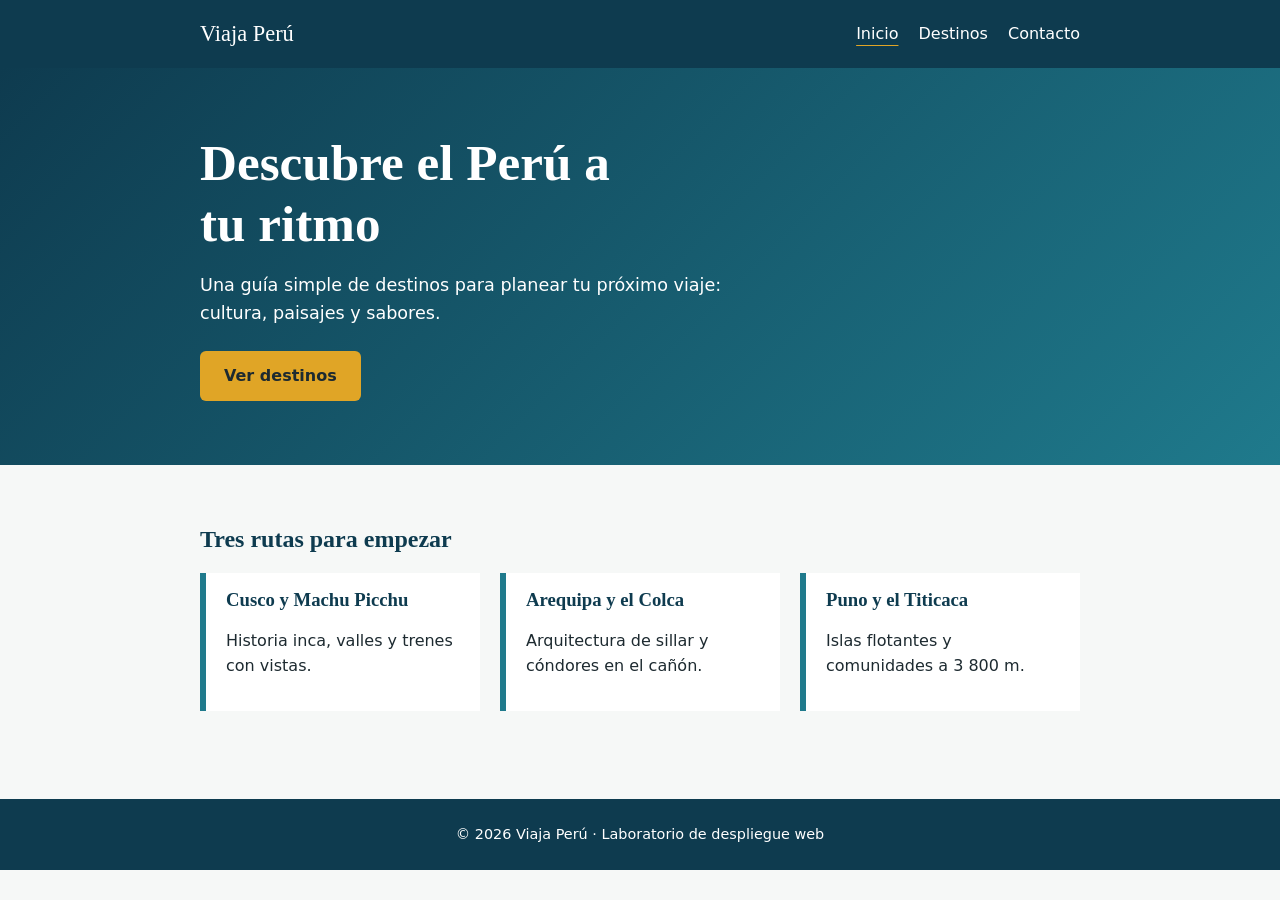
<file: index.html>
<!DOCTYPE html>
<html lang="es">
<head>
  <meta charset="UTF-8">
  <meta name="viewport" content="width=device-width, initial-scale=1.0">

  <!-- SEO técnico: meta tags estándar -->
  <title>Viaja Perú | Guía simple de destinos turísticos</title>
  <meta name="description" content="Descubre los mejores destinos del Perú: Cusco, Arequipa, Puno y Lima. Planea tu viaje con una guía clara y sencilla.">
  <meta name="keywords" content="viajes, turismo, Perú, Machu Picchu, Cusco, Arequipa, Lago Titicaca">
  <meta name="author" content="Viaja Perú">
  <meta name="robots" content="index, follow">
  <link rel="canonical" href="https://viaja-peru-xi.vercel.app">

  <!-- Open Graph (tarjeta al compartir en redes) -->
  <meta property="og:type" content="website">
  <meta property="og:site_name" content="Viaja Perú">
  <meta property="og:locale" content="es_PE">
  <meta property="og:title" content="Viaja Perú | Guía simple de destinos turísticos">
  <meta property="og:description" content="Descubre los mejores destinos del Perú: Cusco, Arequipa, Puno y Lima. Planea tu viaje con una guía clara y sencilla.">
  <meta property="og:image" content="https://viaja-peru-xi.vercel.app/assets/og-image.png">
  <meta property="og:image:width" content="1200">
  <meta property="og:image:height" content="630">
  <meta property="og:image:alt" content="Viaja Perú: guía simple de destinos">
  <meta property="og:url" content="https://viaja-peru-xi.vercel.app">

  <link rel="stylesheet" href="css/style.css">
</head>
<body>
  <header>
    <div class="wrap">
      <a class="logo" href="index.html">Viaja Perú</a>
      <nav aria-label="Principal"><a href="index.html" aria-current="page">Inicio</a><a href="destinos.html">Destinos</a><a href="contacto.html">Contacto</a></nav>
    </div>
  </header>
  <section class="hero">
    <div class="wrap">
      <h1>Descubre el Perú a tu ritmo</h1>
      <p>Una guía simple de destinos para planear tu próximo viaje: cultura, paisajes y sabores.</p>
      <a class="btn" href="destinos.html">Ver destinos</a>
    </div>
  </section>
  <main>
    <section>
      <div class="wrap">
        <h2>Tres rutas para empezar</h2>
        <ul class="rutas">
          <li><h3>Cusco y Machu Picchu</h3><p>Historia inca, valles y trenes con vistas.</p></li>
          <li><h3>Arequipa y el Colca</h3><p>Arquitectura de sillar y cóndores en el cañón.</p></li>
          <li><h3>Puno y el Titicaca</h3><p>Islas flotantes y comunidades a 3 800 m.</p></li>
        </ul>
      </div>
    </section>
  </main>
  <footer>
    <div class="wrap">© <span id="anio">2026</span> Viaja Perú · Laboratorio de despliegue web</div>
  </footer>
  <script src="js/script.js"></script>
</body>
</html>
</file>
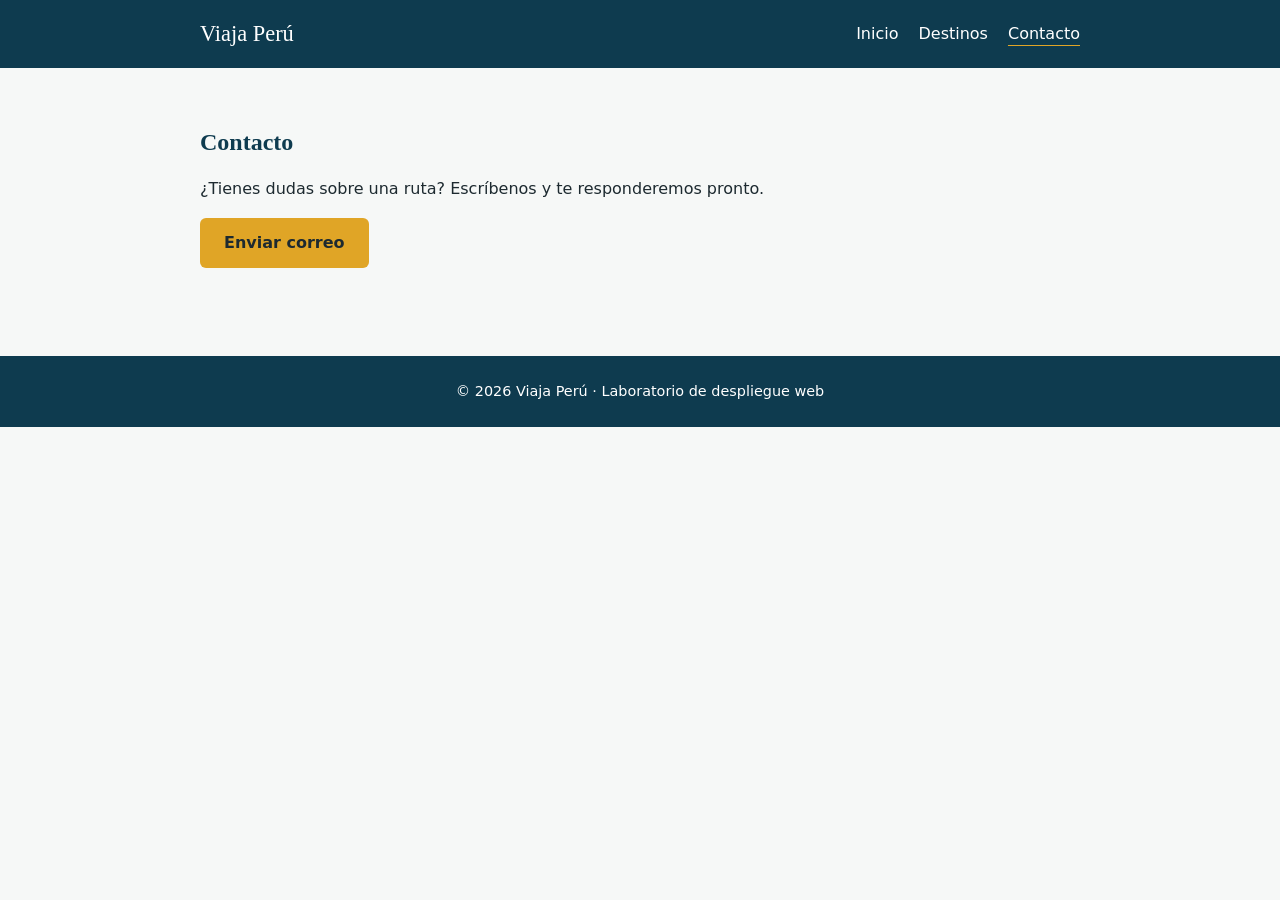
<file: contacto.html>
<!DOCTYPE html>
<html lang="es">
<head>
  <meta charset="UTF-8">
  <meta name="viewport" content="width=device-width, initial-scale=1.0">

  <!-- SEO técnico: meta tags estándar -->
  <title>Contacto | Viaja Perú</title>
  <meta name="description" content="Escríbenos para resolver tus dudas sobre rutas y destinos en el Perú.">
  <meta name="keywords" content="contacto, consultas de viaje, turismo Perú">
  <meta name="author" content="Viaja Perú">
  <meta name="robots" content="index, follow">
  <link rel="canonical" href="https://viaja-peru-xi.vercel.app/contacto.html">

  <!-- Open Graph (tarjeta al compartir en redes) -->
  <meta property="og:type" content="website">
  <meta property="og:site_name" content="Viaja Perú">
  <meta property="og:locale" content="es_PE">
  <meta property="og:title" content="Contacto | Viaja Perú">
  <meta property="og:description" content="Escríbenos para resolver tus dudas sobre rutas y destinos en el Perú.">
  <meta property="og:image" content="https://viaja-peru-xi.vercel.app/assets/og-image.png">
  <meta property="og:image:width" content="1200">
  <meta property="og:image:height" content="630">
  <meta property="og:image:alt" content="Viaja Perú: guía simple de destinos">
  <meta property="og:url" content="https://viaja-peru-xi.vercel.app/contacto.html">

  <link rel="stylesheet" href="css/style.css">
</head>
<body>
  <header>
    <div class="wrap">
      <a class="logo" href="index.html">Viaja Perú</a>
      <nav aria-label="Principal"><a href="index.html">Inicio</a><a href="destinos.html">Destinos</a><a href="contacto.html" aria-current="page">Contacto</a></nav>
    </div>
  </header>
  <main>
    <section>
      <div class="wrap">
        <h1>Contacto</h1>
        <p>¿Tienes dudas sobre una ruta? Escríbenos y te responderemos pronto.</p>
        <p><a class="btn" href="mailto:contacto@ejemplo.com">Enviar correo</a></p>
      </div>
    </section>
  </main>
  <footer>
    <div class="wrap">© <span id="anio">2026</span> Viaja Perú · Laboratorio de despliegue web</div>
  </footer>
  <script src="js/script.js"></script>
</body>
</html>
</file>
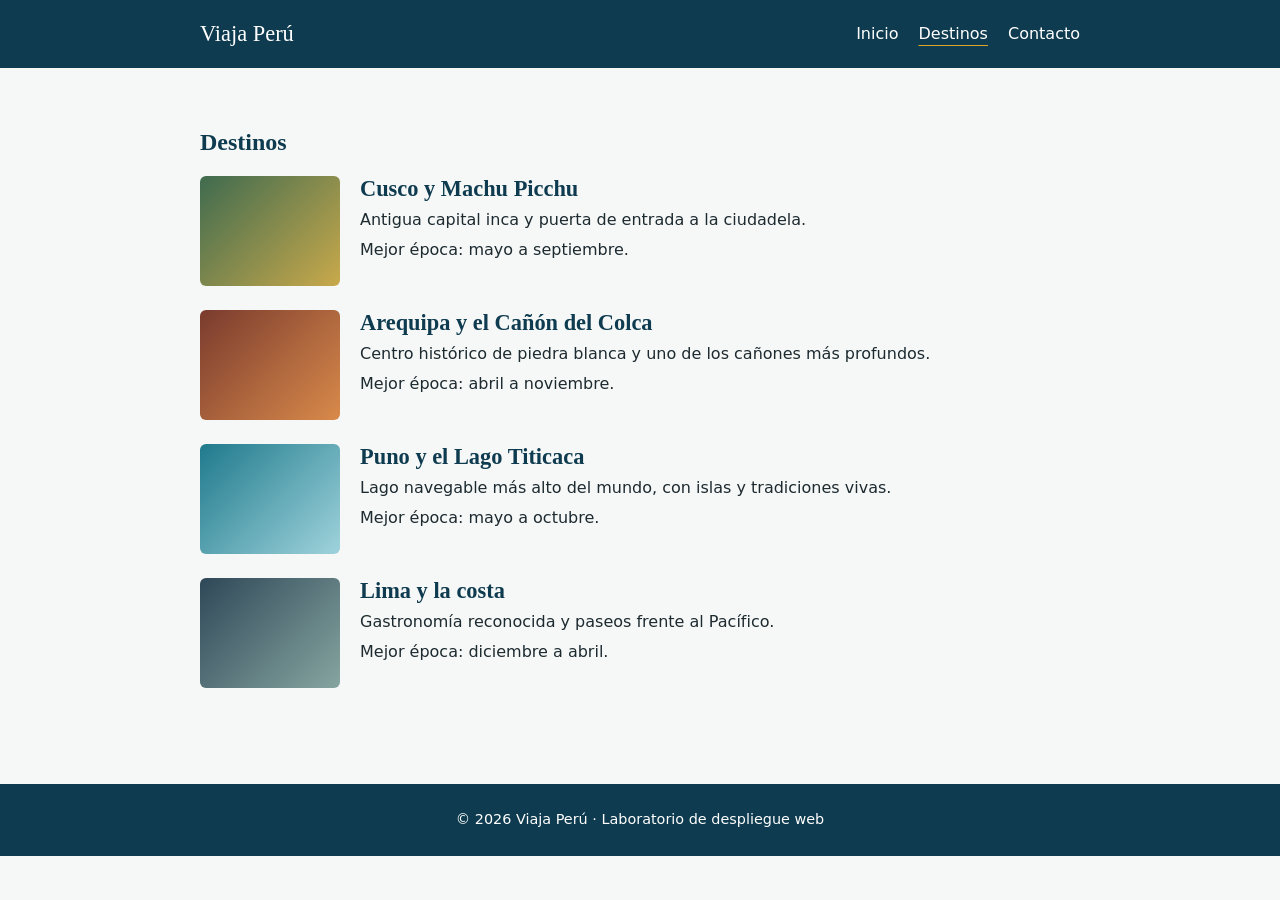
<file: destinos.html>
<!DOCTYPE html>
<html lang="es">
<head>
  <meta charset="UTF-8">
  <meta name="viewport" content="width=device-width, initial-scale=1.0">

  <!-- SEO técnico: meta tags estándar -->
  <title>Destinos en Perú | Viaja Perú</title>
  <meta name="description" content="Conoce destinos para tu próximo viaje por el Perú y la mejor época para visitarlos.">
  <meta name="keywords" content="destinos Perú, Cusco, Colca, Puno, Lima, mejor época para viajar">
  <meta name="author" content="Viaja Perú">
  <meta name="robots" content="index, follow">
  <link rel="canonical" href="https://viaja-peru-xi.vercel.app/destinos.html">

  <!-- Open Graph (tarjeta al compartir en redes) -->
  <meta property="og:type" content="website">
  <meta property="og:site_name" content="Viaja Perú">
  <meta property="og:locale" content="es_PE">
  <meta property="og:title" content="Destinos en Perú | Viaja Perú">
  <meta property="og:description" content="Conoce destinos para tu próximo viaje por el Perú y la mejor época para visitarlos.">
  <meta property="og:image" content="https://viaja-peru-xi.vercel.app/assets/og-image.png">
  <meta property="og:image:width" content="1200">
  <meta property="og:image:height" content="630">
  <meta property="og:image:alt" content="Viaja Perú: guía simple de destinos">
  <meta property="og:url" content="https://viaja-peru-xi.vercel.app/destinos.html">

  <link rel="stylesheet" href="css/style.css">
</head>
<body>
  <header>
    <div class="wrap">
      <a class="logo" href="index.html">Viaja Perú</a>
      <nav aria-label="Principal"><a href="index.html">Inicio</a><a href="destinos.html" aria-current="page">Destinos</a><a href="contacto.html">Contacto</a></nav>
    </div>
  </header>
  <main>
    <section>
      <div class="wrap">
        <h1>Destinos</h1>
        <article class="destino"><div class="color c1" role="img" aria-label="Paleta de colores de Cusco y Machu Picchu"></div><div><h2>Cusco y Machu Picchu</h2><p>Antigua capital inca y puerta de entrada a la ciudadela.</p><p>Mejor época: mayo a septiembre.</p></div></article>
        <article class="destino"><div class="color c2" role="img" aria-label="Paleta de colores de Arequipa y el Cañón del Colca"></div><div><h2>Arequipa y el Cañón del Colca</h2><p>Centro histórico de piedra blanca y uno de los cañones más profundos.</p><p>Mejor época: abril a noviembre.</p></div></article>
        <article class="destino"><div class="color c3" role="img" aria-label="Paleta de colores de Puno y el Lago Titicaca"></div><div><h2>Puno y el Lago Titicaca</h2><p>Lago navegable más alto del mundo, con islas y tradiciones vivas.</p><p>Mejor época: mayo a octubre.</p></div></article>
        <article class="destino"><div class="color c4" role="img" aria-label="Paleta de colores de Lima y la costa"></div><div><h2>Lima y la costa</h2><p>Gastronomía reconocida y paseos frente al Pacífico.</p><p>Mejor época: diciembre a abril.</p></div></article>
      </div>
    </section>
  </main>
  <footer>
    <div class="wrap">© <span id="anio">2026</span> Viaja Perú · Laboratorio de despliegue web</div>
  </footer>
  <script src="js/script.js"></script>
</body>
</html>
</file>
<file: css/style.css>
:root{--azul:#0E3B4F;--agua:#1F7A8C;--ocre:#E0A526;--fondo:#F6F8F7;--texto:#1D2A30}
*{box-sizing:border-box}
body{margin:0;font-family:system-ui,-apple-system,"Segoe UI",Roboto,sans-serif;color:var(--texto);background:var(--fondo);line-height:1.6}
h1,h2,h3{font-family:Georgia,"Times New Roman",serif;line-height:1.2;color:var(--azul)}
a{color:var(--agua)}
a:focus-visible,.btn:focus-visible{outline:3px solid var(--ocre);outline-offset:3px}
.wrap{max-width:920px;margin:0 auto;padding:0 1.25rem}
header{background:var(--azul)}
header .wrap{display:flex;flex-wrap:wrap;justify-content:space-between;align-items:center;gap:.5rem;padding-top:1rem;padding-bottom:1rem}
.logo{font-family:Georgia,serif;font-size:1.4rem;color:#fff;text-decoration:none}
nav a{color:#fff;margin-left:1.25rem;text-decoration:none}
nav a:hover,nav a[aria-current="page"]{text-decoration:underline;text-decoration-color:var(--ocre);text-underline-offset:6px}
.hero{background:linear-gradient(135deg,var(--azul),var(--agua));color:#fff;padding:4rem 0}
.hero h1{color:#fff;font-size:clamp(2rem,6vw,3.2rem);margin:0 0 1rem;max-width:18ch}
.hero p{max-width:50ch;margin:0 0 1.5rem;font-size:1.1rem}
.btn{display:inline-block;background:var(--ocre);color:#1D2A30;padding:.75rem 1.5rem;border-radius:6px;font-weight:600;text-decoration:none}
.btn:hover{background:#f0b83a}
main section{padding:2.5rem 0}
.rutas{display:grid;gap:1.25rem;grid-template-columns:repeat(auto-fit,minmax(240px,1fr));padding:0;list-style:none}
.rutas li{background:#fff;border-left:6px solid var(--agua);padding:1rem 1.25rem}
.rutas h3{margin:0 0 .25rem}
.destino{display:grid;grid-template-columns:140px 1fr;gap:1.25rem;align-items:start;margin-bottom:1.5rem}
.destino .color{height:110px;border-radius:6px}
.c1{background:linear-gradient(135deg,#3f6b4f,#c9a94b)}.c2{background:linear-gradient(135deg,#7a3b2e,#d98a4a)}
.c3{background:linear-gradient(135deg,#1F7A8C,#9fd3dc)}.c4{background:linear-gradient(135deg,#2f4858,#86a5a0)}
.destino h2{margin:0 0 .25rem;font-size:1.4rem}
.destino p{margin:.25rem 0}
footer{background:var(--azul);color:#fff;padding:1.5rem 0;margin-top:2rem;text-align:center;font-size:.9rem}
@media (max-width:600px){.destino{grid-template-columns:1fr}nav a{margin:0 1rem 0 0}}
</file>
